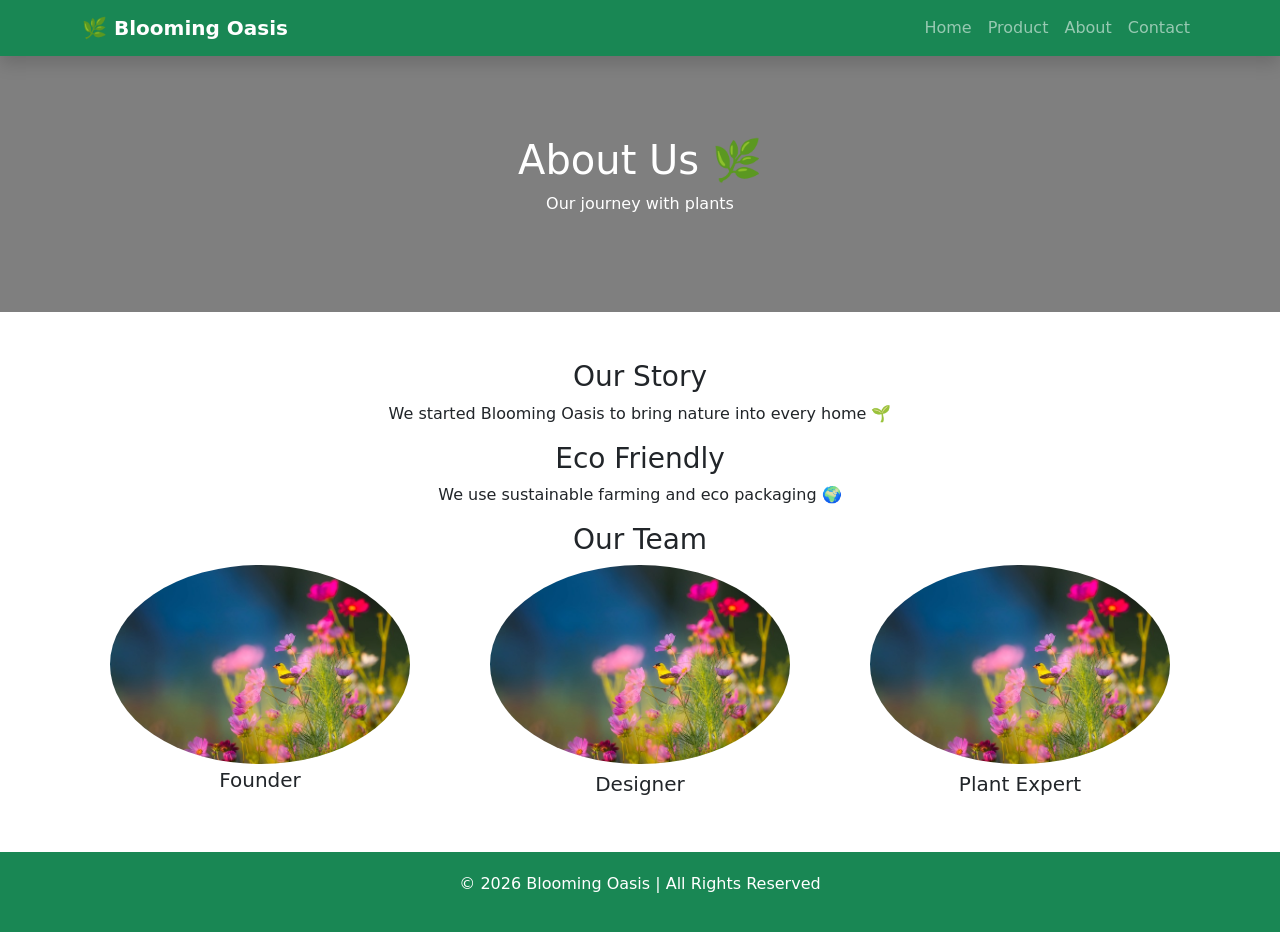
<file: about.html>
<!DOCTYPE html>
<html lang="en">
<head>
<meta charset="UTF-8">
<title>About - Blooming Oasis</title>
<link href="https://cdn.jsdelivr.net/npm/bootstrap@5.3.0/dist/css/bootstrap.min.css" rel="stylesheet">

<style>
.hero{
  background: linear-gradient(rgba(0,0,0,0.5),rgba(0,0,0,0.5)),
  url('https://images.unsplash.com/photo-1501004318641-b39e6451bec6');
  background-size: cover;
  color:white;
  padding:80px 0;
}
footer {
    background: #198754;
    color: white;
    padding: 20px;
</style>
<link rel="stylesheet" href="style.css">

</head>
<body>


<!-- 🔷 Navbar -->
<nav class="navbar navbar-expand-lg navbar-dark bg-success shadow">
  <div class="container">
    <a class="navbar-brand fw-bold" href="#">🌿 Blooming Oasis</a>

    <button class="navbar-toggler" data-bs-toggle="collapse" data-bs-target="#nav">
      <span class="navbar-toggler-icon"></span>
    </button>

    <div class="collapse navbar-collapse" id="nav">
      <ul class="navbar-nav ms-auto">
        <li class="nav-item"><a class="nav-link" href="index.html">Home</a></li>
        <li class="nav-item"><a class="nav-link" href="product.html">Product</a></li>
        <li class="nav-item"><a class="nav-link" href="about.html">About</a></li>
        <li class="nav-item"><a class="nav-link" href="contact.html">Contact</a></li>
      </ul>
    </div>
  </div>
</nav>


<!-- Hero -->
<div class="hero text-center">
  <h1>About Us 🌿</h1>
  <p>Our journey with plants</p>
</div>

<!-- Content -->
<div class="container my-5 text-center">

  <h3>Our Story</h3>
  <p>We started Blooming Oasis to bring nature into every home 🌱</p>

  <h3>Eco Friendly</h3>
  <p>We use sustainable farming and eco packaging 🌍</p>

  <h3>Our Team</h3>
  <div class="row">
    <div class="col-md-4 cat">
      <img src="image-216.jpg" class="rounded-circle mb-1">
      <h5>Founder</h5>
    </div>
    <div class="col-md-4 cat">
      <img src="image-216.jpg" class="rounded-circle mb-2">
      <h5>Designer</h5>
    </div>
    <div class="col-md-4 cat">
      <img src="image-216.jpg" class="rounded-circle mb-2">
      <h5>Plant Expert</h5>
    </div>
  </div>

</div>

<!-- 🔷 Footer -->
<footer class="text-center">
  <p>© 2026 Blooming Oasis | All Rights Reserved</p>
</footer>

</body>
</html>
</file>
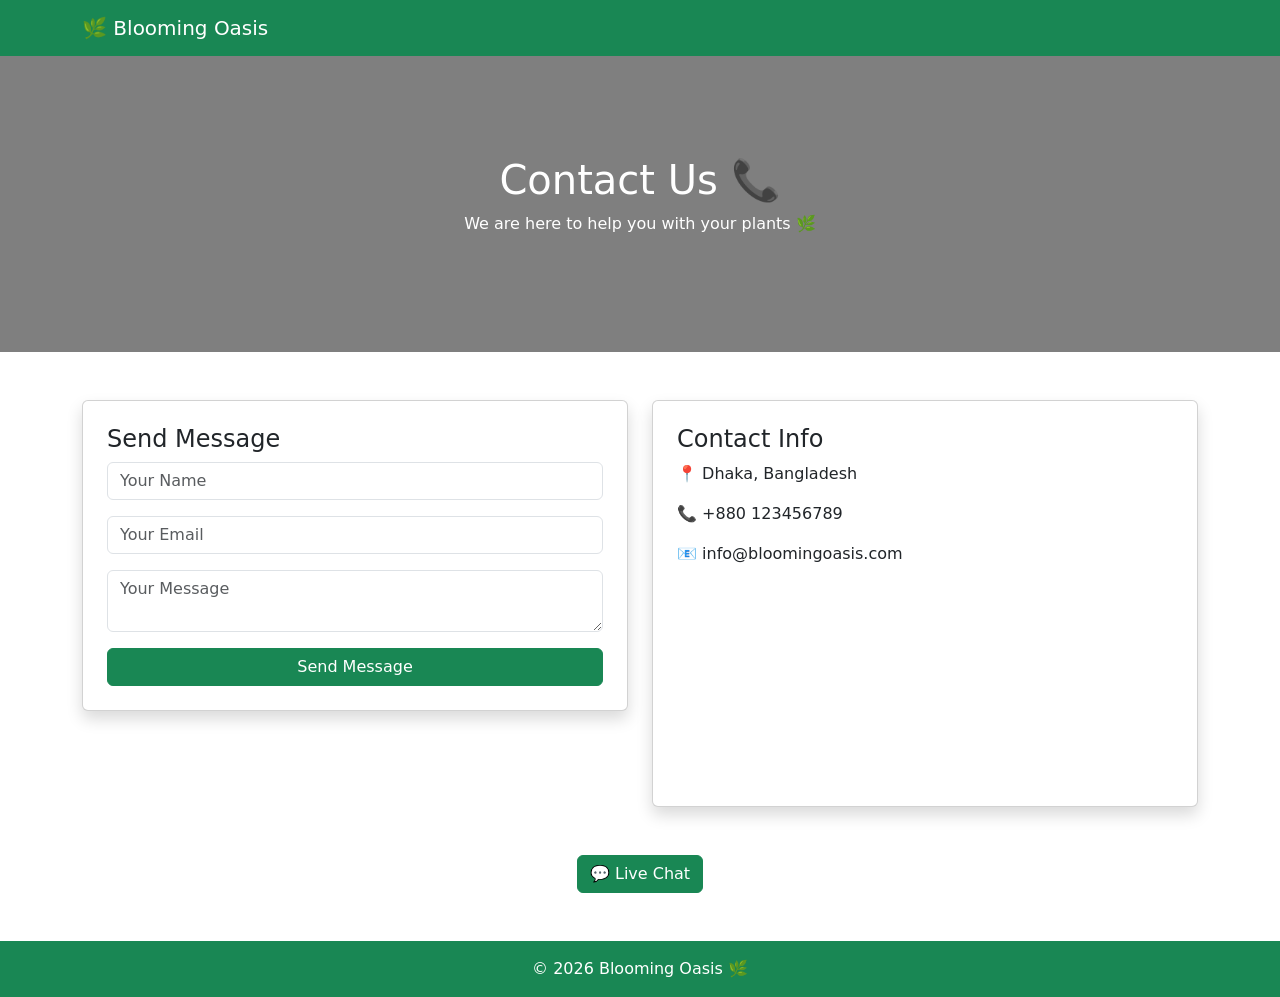
<file: contact.html>
<!DOCTYPE html>
<html lang="en">
<head>
<meta charset="UTF-8">
<title>Contact - Blooming Oasis</title>

<link href="https://cdn.jsdelivr.net/npm/bootstrap@5.3.0/dist/css/bootstrap.min.css" rel="stylesheet">

<style>
.hero{
  background: linear-gradient(rgba(0,0,0,0.5),rgba(0,0,0,0.5)),
  url('https://images.unsplash.com/photo-1492724441997-5dc865305da7');
  background-size: cover;
  color:white;
  padding:100px 0;
}

.chat-box{
  display:none;
  position:fixed;
  bottom:20px;
  right:20px;
  width:300px;
  background:white;
  border-radius:10px;
  box-shadow:0 0 10px rgba(0,0,0,0.3);
  padding:10px;
}

</style>
</head>
<body>

<!-- 🔷 Navbar -->
<nav class="navbar navbar-expand-lg navbar-dark bg-success">
  <div class="container">
    <a class="navbar-brand" href="index.html">🌿 Blooming Oasis</a>
  </div>
</nav>

<!-- 🔷 Hero -->
<div class="hero text-center">
  <h1>Contact Us 📞</h1>
  <p>We are here to help you with your plants 🌿</p>
</div>

<!-- 🔷 Contact Section -->
<div class="container my-5">
  <div class="row g-4">

    <!-- Form -->
    <div class="col-md-6">
      <div class="card shadow p-4">
        <h4>Send Message</h4>

        <input class="form-control mb-3" placeholder="Your Name">
        <input class="form-control mb-3" placeholder="Your Email">
        <textarea class="form-control mb-3" placeholder="Your Message"></textarea>

        <button class="btn btn-success w-100">Send Message</button>
      </div>
    </div>

    <!-- Info + Map -->
    <div class="col-md-6">
      <div class="card shadow p-4">
        <h4>Contact Info</h4>
        <p>📍 Dhaka, Bangladesh</p>
        <p>📞 +880 123456789</p>
        <p>📧 info@bloomingoasis.com</p>

        <!-- Map -->
        <iframe src="https://www.google.com/maps?q=Dhaka&output=embed"
        width="100%" height="200" style="border:0;"></iframe>
      </div>
    </div>

  </div>
</div>

<!-- 🔷 Live Chat Button -->
<div class="text-center mb-5">
  <button class="btn btn-success" onclick="openChat()">💬 Live Chat</button>
</div>

<!-- 🔷 Chat Box -->
<div id="chatBox" class="chat-box">

  <h6>🌿 Plant Specialist</h6>

  <div id="messages" style="height:150px; overflow:auto; border:1px solid #eee; padding:5px; margin-bottom:10px;">
    <p><b>Bot:</b> Hello! How can I help you?</p>
  </div>

  <input id="msg" class="form-control mb-2" placeholder="Type message">

  <button class="btn btn-success w-100" onclick="sendMsg()">Send</button>

</div>

<!-- 🔷 Footer -->
<footer class="text-center bg-success text-white p-3">
  © 2026 Blooming Oasis 🌿
</footer>

<script>
function openChat(){
  document.getElementById("chatBox").style.display="block";
}

function sendMsg(){
  let msg=document.getElementById("msg").value;
  let box=document.getElementById("messages");

  box.innerHTML += "<p><b>You:</b> "+msg+"</p>";
  box.innerHTML += "<p><b>Bot:</b> We will help you soon 🌿</p>";

  document.getElementById("msg").value="";
}
</script>

</body>
</html>
</file>
<file: style.css>
.cat img{
    width: 300px;
}
.cat2 img{
    height: 200px;
}
</file>
